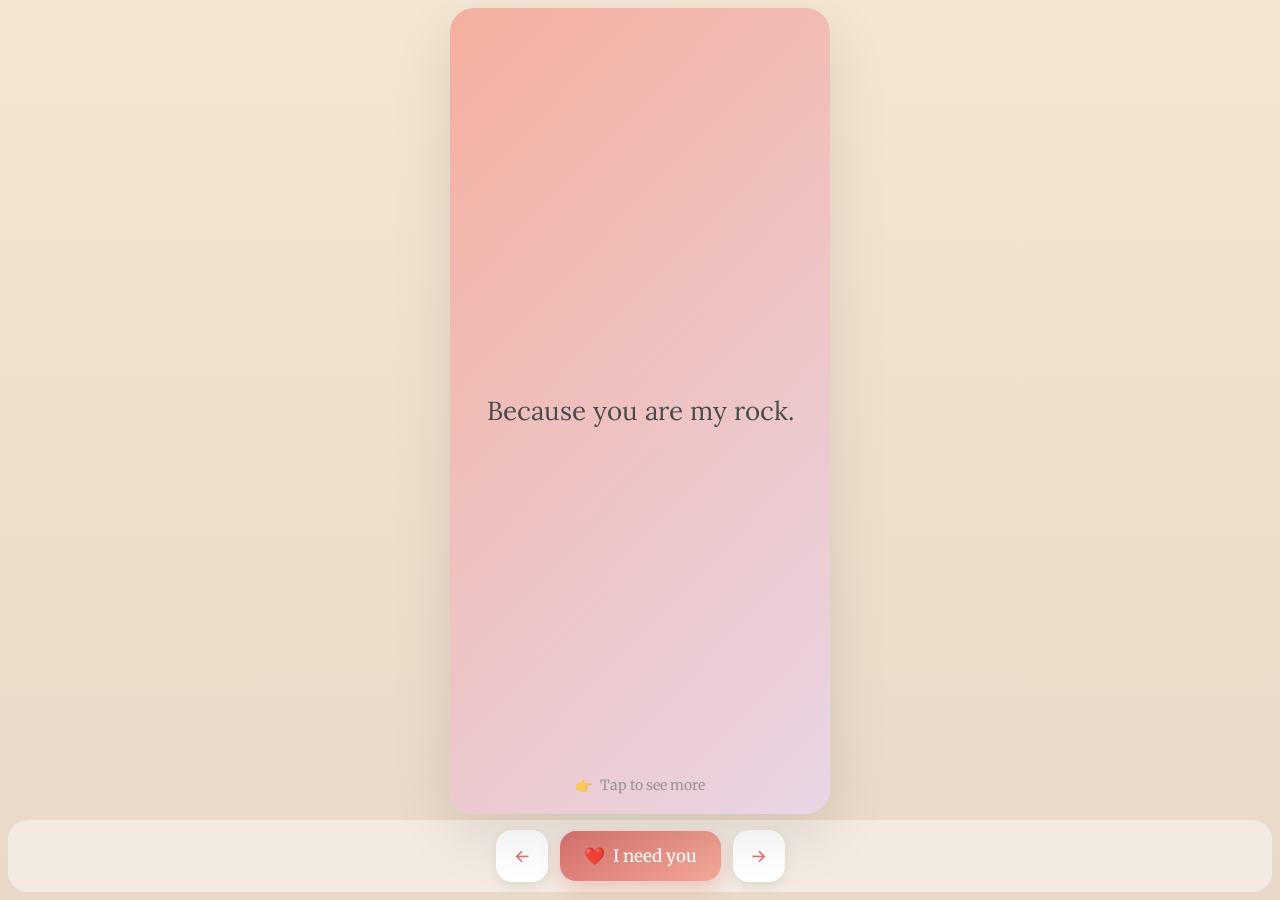
<file: index.html>
<!DOCTYPE html>
<html lang="en">
<head>
    <meta charset="UTF-8">
    <meta name="viewport" content="width=device-width, initial-scale=1.0">
    <meta name="theme-color" content="#F5E6D3">
    <meta name="description" content="A jar of reasons why I love you">
    <title>Love Jar - For Mom</title>
    
    <!-- Google Fonts -->
    <link rel="preconnect" href="https://fonts.googleapis.com">
    <link rel="preconnect" href="https://fonts.gstatic.com" crossorigin>
    <link href="https://fonts.googleapis.com/css2?family=Merriweather:wght@300;400;700&family=Lora:wght@400;500;600&display=swap" rel="stylesheet">
    
    <link rel="stylesheet" href="styles/main.css">
</head>
<body>
    <div id="app">
        <div class="card-container">
            <div class="card" id="reasonCard">
                <div class="card-background" id="cardBackground"></div>
                
                <div class="card-content">
                    <div class="card-text-wrapper">
                        <p class="card-reason" id="reasonText">
                            Loading your reasons...
                        </p>
                    </div>
                </div>

                <div class="swipe-hint" id="swipeHint">
                    <span class="hint-icon">👉</span>
                    <span class="hint-text">Tap to see more</span>
                </div>
            </div>
        </div>

        <div class="controls">
            <button class="btn btn-secondary" id="prevBtn" aria-label="Previous">
                <span class="btn-icon">←</span>
            </button>
            
            <button class="btn btn-primary" id="moodBtn" aria-label="I need you">
                <span class="btn-icon">❤️</span>
                <span class="btn-text">I need you</span>
            </button>
            
            <button class="btn btn-secondary" id="nextBtn" aria-label="Next">
                <span class="btn-icon">→</span>
            </button>
        </div>
    </div>

    <script src="js/data.js"></script>
    <script src="js/app.js"></script>
</body>
</html>
</file>
<file: styles/main.css>
/* ============================================
   LOVE JAR APP - STYLES
   ============================================ */

:root {
    --color-cream: #F5E6D3;
    --color-peach: #F4A998;
    --color-lavender: #E8D5E8;
    --color-warm-tan: #E8D9C8;
    --color-text-dark: #4A4A4A;
    --color-text-light: #7A7A7A;
    --color-accent: #D97470;
    --font-serif: 'Lora', serif;
    --font-warm: 'Merriweather', serif;
    --transition: 300ms ease-in-out;
}

* {
    margin: 0;
    padding: 0;
    box-sizing: border-box;
}

html, body {
    width: 100%;
    height: 100%;
    overflow: hidden;
    position: fixed;
}

body {
    font-family: var(--font-warm);
    background: linear-gradient(to bottom, var(--color-cream), var(--color-warm-tan));
    color: var(--color-text-dark);
    -webkit-font-smoothing: antialiased;
    -webkit-tap-highlight-color: transparent;
    user-select: none;
}

/* ============================================
   LAYOUT
   ============================================ */

#app {
    display: flex;
    flex-direction: column;
    height: 100dvh;
    width: 100vw;
    padding: 8px;
    gap: 6px;
}

/* ============================================
   CARD
   ============================================ */

.card-container {
    flex: 1;
    min-height: 0;
    display: flex;
    align-items: stretch;
    justify-content: center;
}

.card {
    position: relative;
    width: 100%;
    flex: 1;
    min-height: 0;
    max-width: 380px;
    border-radius: 24px;
    overflow: hidden;
    cursor: pointer;
    touch-action: manipulation;
    box-shadow:
        0 20px 60px rgba(0, 0, 0, 0.1),
        inset 0 1px 0 rgba(255, 255, 255, 0.4);
    transition: transform 300ms ease-in-out;
}

.card:active {
    transform: scale(0.98);
}

.card-background {
    position: absolute;
    inset: 0;
    background: linear-gradient(
        135deg,
        rgba(244, 169, 152, 0.9) 0%,
        rgba(232, 213, 232, 0.9) 100%
    );
    z-index: 0;
}

.card-content {
    position: relative;
    z-index: 1;
    height: 100%;
    display: flex;
    align-items: center;
    justify-content: center;
    padding: 40px 28px;
    text-align: center;
}

.card-text-wrapper {
    width: 100%;
}

.card-reason {
    font-family: var(--font-serif);
    font-size: 26px;
    line-height: 1.8;
    color: var(--color-text-dark);
    font-weight: 400;
    animation: fadeIn 0.5s ease-in-out;
    word-break: break-word;
}

/* ============================================
   SWIPE HINT
   ============================================ */

.swipe-hint {
    position: absolute;
    bottom: 20px;
    left: 50%;
    transform: translateX(-50%);
    display: flex;
    align-items: center;
    gap: 8px;
    font-size: 14px;
    color: var(--color-text-light);
    opacity: 0.7;
    z-index: 2;
    animation: bounce 2s infinite;
    white-space: nowrap;
}

.swipe-hint.hidden {
    display: none;
}

/* ============================================
   CONTROLS
   ============================================ */

.controls {
    flex-shrink: 0;
    display: flex;
    justify-content: center;
    align-items: center;
    gap: 12px;
    padding: 10px 16px;
    background: rgba(255, 255, 255, 0.45);
    border-radius: 20px;
}

.btn {
    border: none;
    border-radius: 16px;
    font-family: var(--font-warm);
    font-weight: 500;
    cursor: pointer;
    touch-action: manipulation;
    display: flex;
    align-items: center;
    justify-content: center;
    gap: 8px;
    transition: all var(--transition);
    box-shadow: 0 4px 12px rgba(0, 0, 0, 0.08);
}

.btn:active {
    transform: scale(0.95);
}

.btn-primary {
    background: linear-gradient(135deg, var(--color-accent), var(--color-peach));
    color: white;
    font-size: 17px;
    padding: 14px 24px;
    min-width: 145px;
    box-shadow: 0 8px 20px rgba(217, 116, 112, 0.3);
}

.btn-secondary {
    background: white;
    color: var(--color-accent);
    font-size: 20px;
    width: 52px;
    height: 52px;
}

/* ============================================
   ANIMATIONS
   ============================================ */

@keyframes fadeIn {
    from { opacity: 0; transform: translateY(8px); }
    to   { opacity: 1; transform: translateY(0);   }
}

@keyframes bounce {
    0%, 100% { transform: translateX(-50%) translateY(0);   }
    50%       { transform: translateX(-50%) translateY(-6px); }
}

@keyframes softGlow {
    0%, 100% { box-shadow: 0 20px 60px rgba(0,0,0,0.1), 0 0 0px rgba(217,116,112,0); }
    50%       { box-shadow: 0 20px 60px rgba(0,0,0,0.1), 0 0 40px rgba(217,116,112,0.35); }
}

@keyframes pulse {
    0%   { transform: scale(1);   }
    50%  { transform: scale(1.1); }
    100% { transform: scale(1);   }
}

.btn.active {
    animation: pulse 0.5s ease-out;
}

/* ============================================
   MOBILE — small phones
   ============================================ */

@media (max-width: 400px) {
    #app {
        padding: 12px;
        gap: 10px;
    }

    .card {
        border-radius: 20px;
        max-height: 460px;
    }

    .card-content {
        padding: 28px 20px;
    }

    .card-reason {
        font-size: 21px;
    }

    .btn-primary {
        font-size: 15px;
        min-width: 125px;
        padding: 12px 16px;
    }

    .btn-secondary {
        width: 46px;
        height: 46px;
        font-size: 18px;
    }
}

/* very short screens (landscape or compact phones) */
@media (max-height: 680px) {
    .card {
        max-height: 380px;
    }

    .card-reason {
        font-size: 20px;
        line-height: 1.65;
    }
}
</file>
